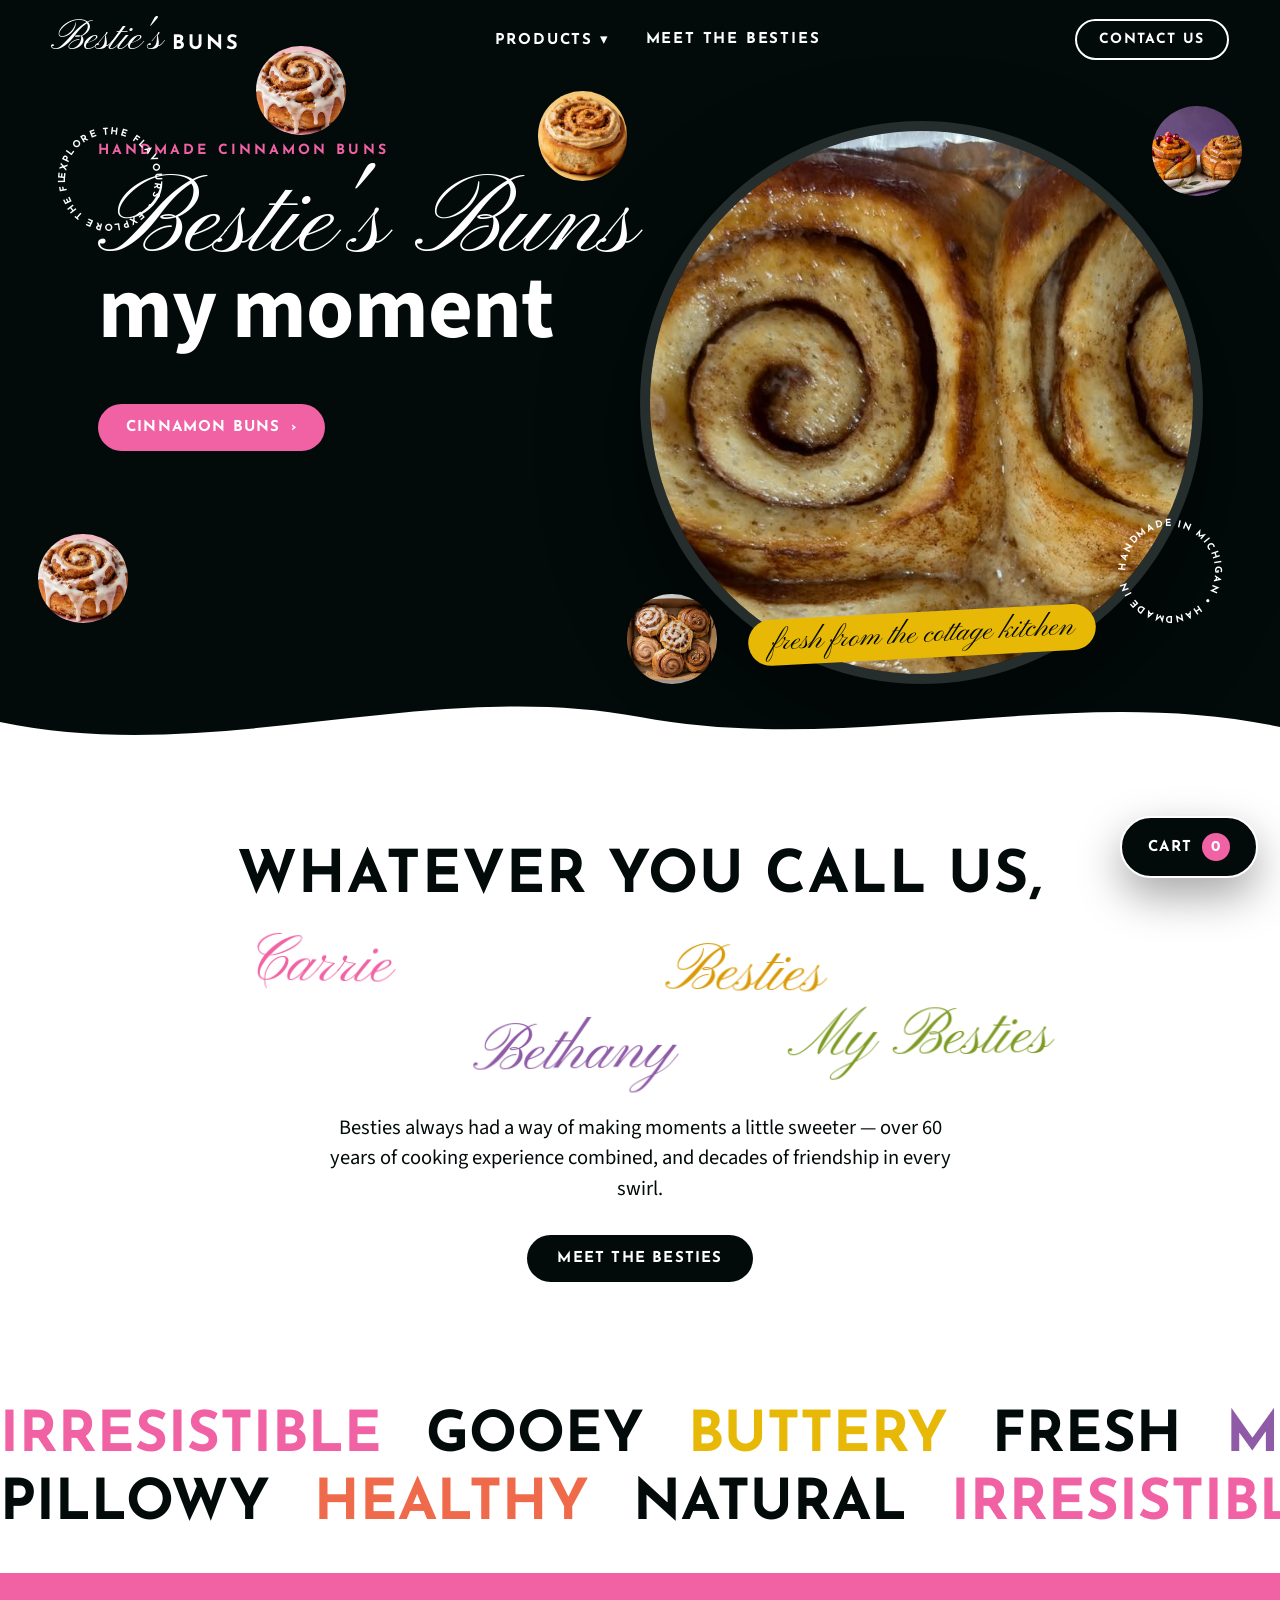
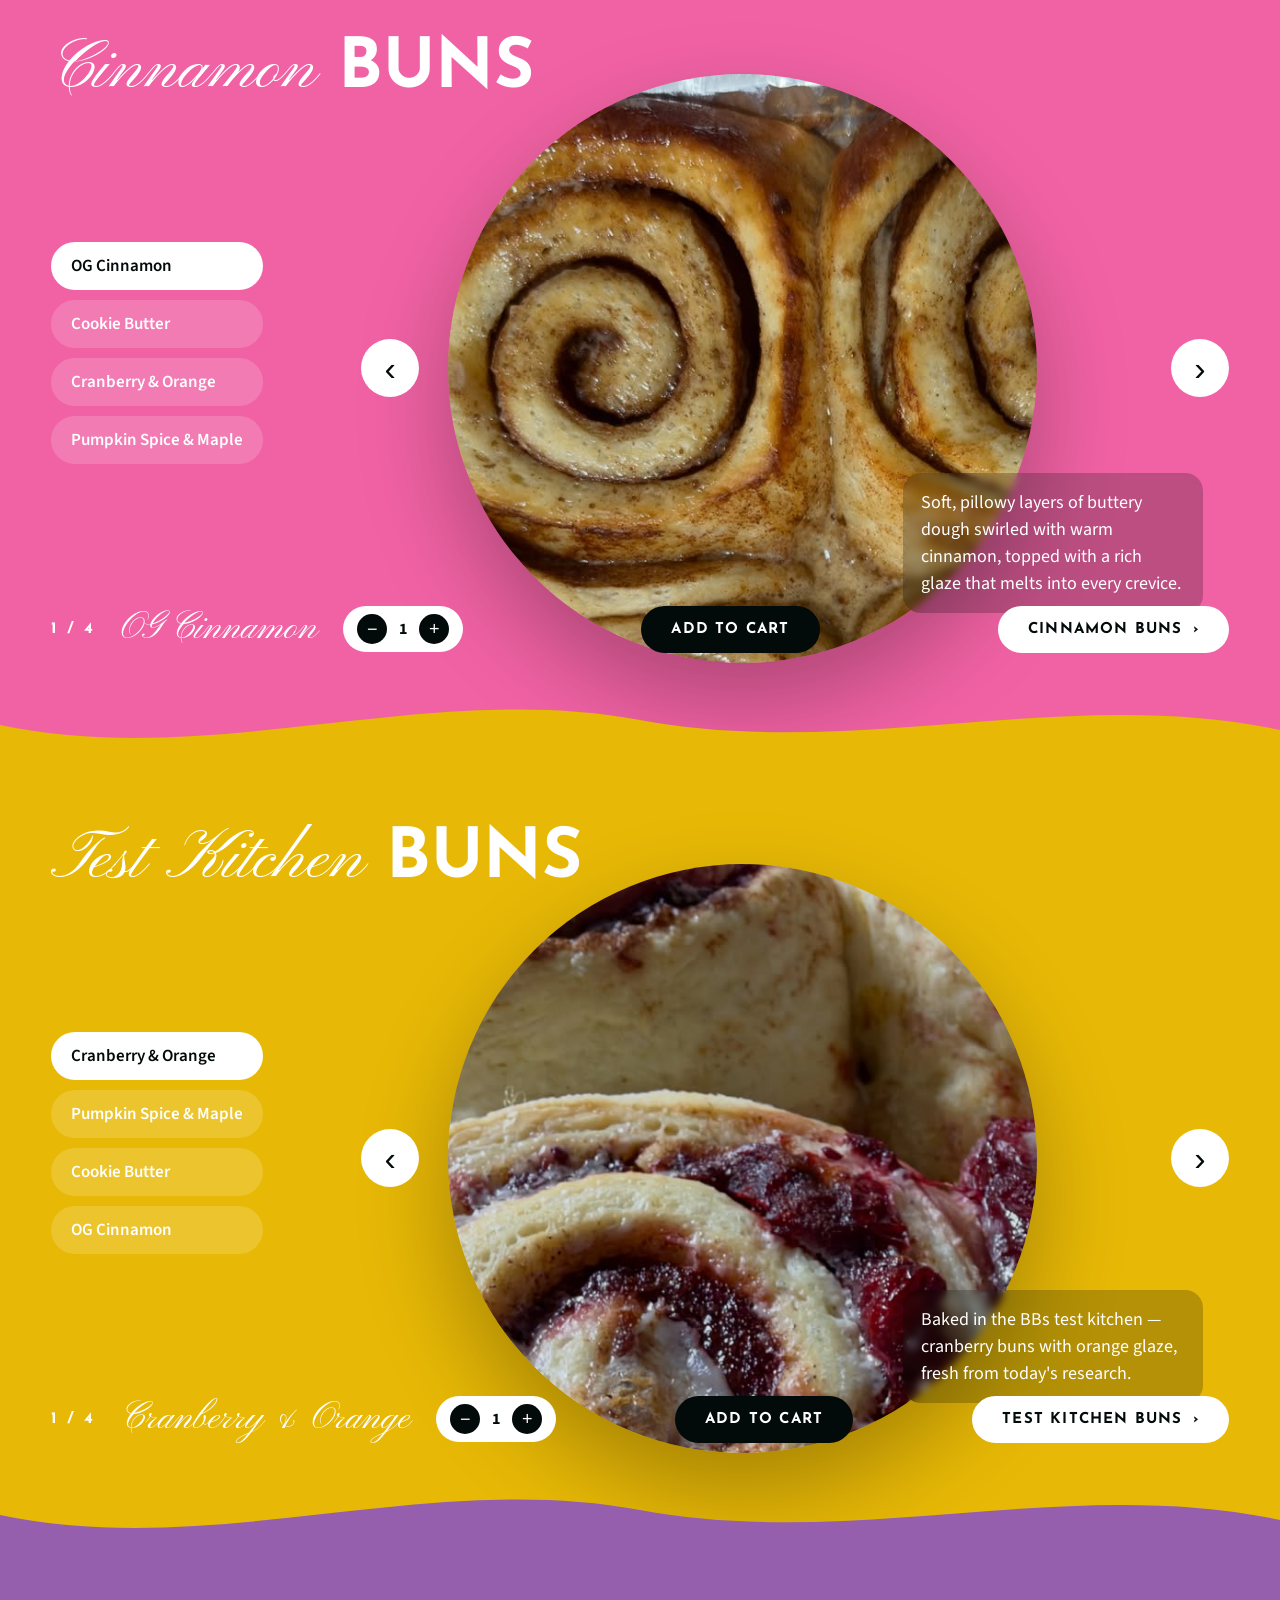
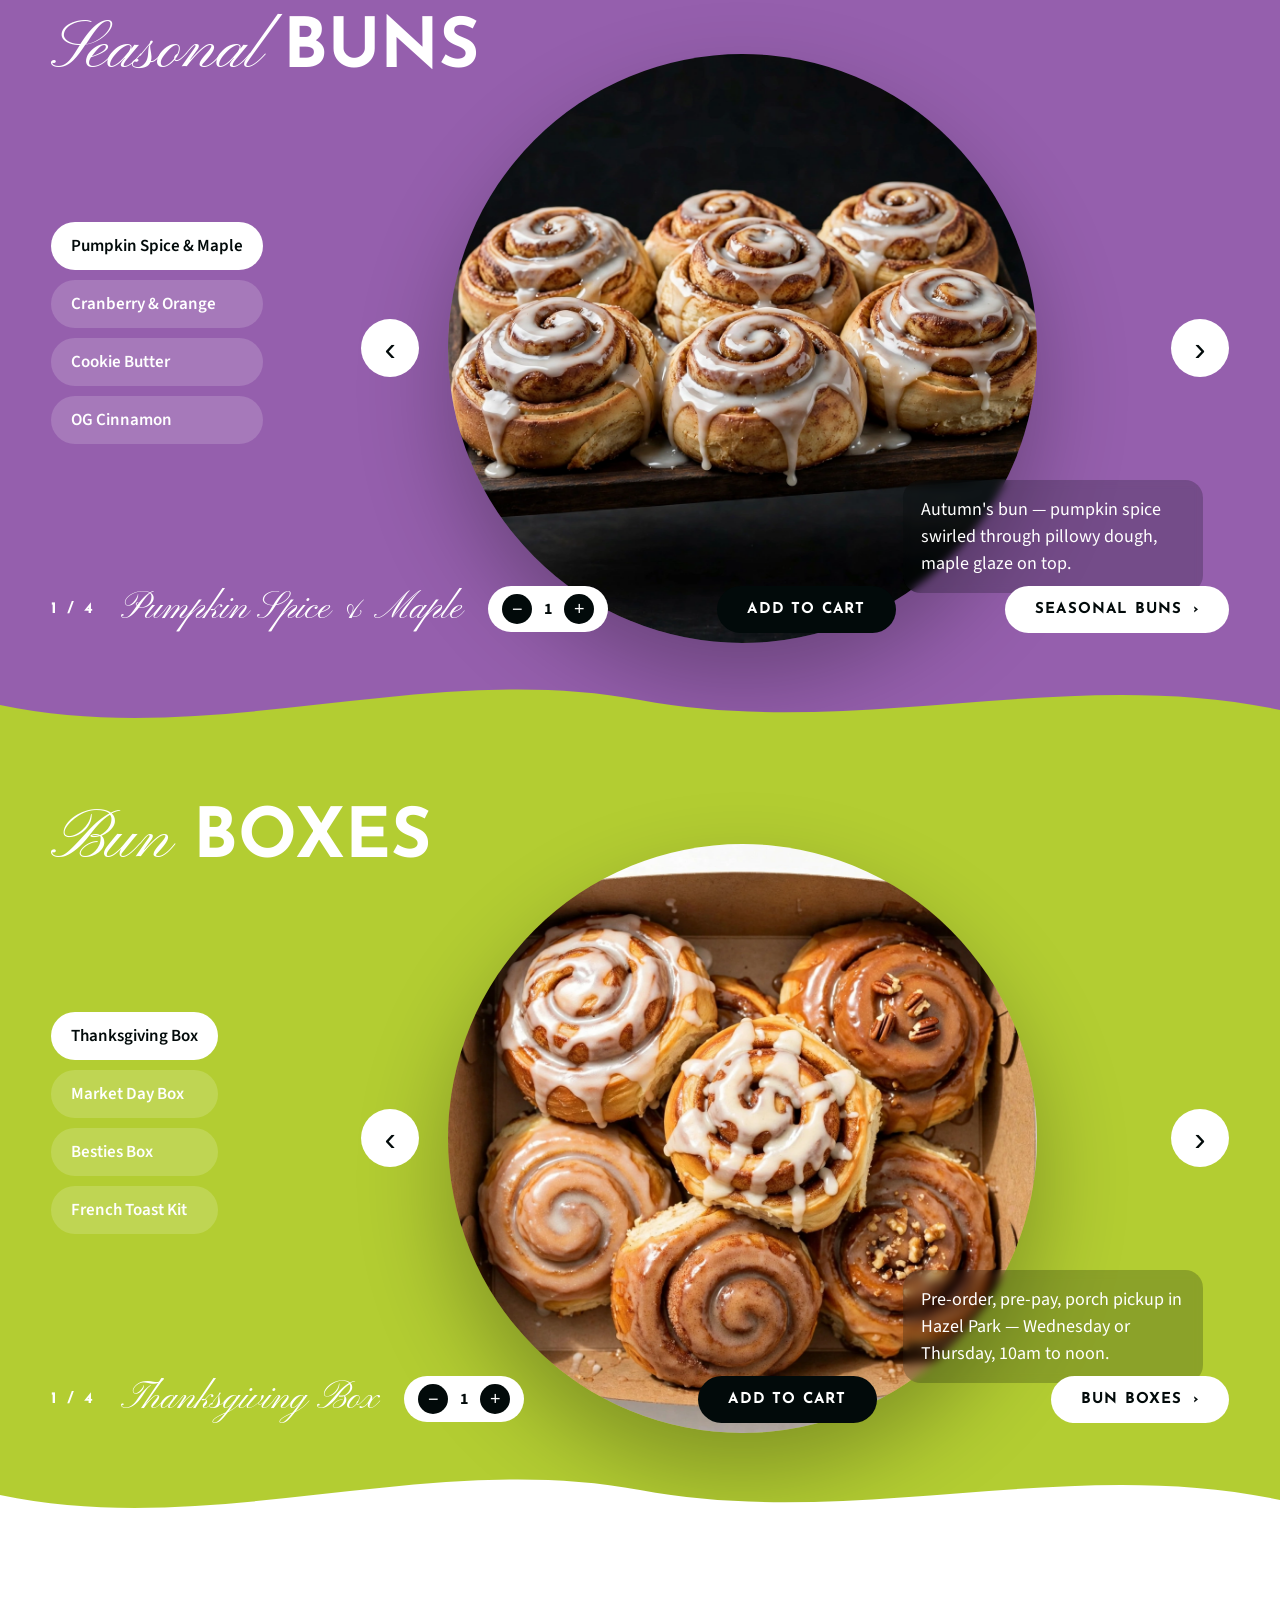
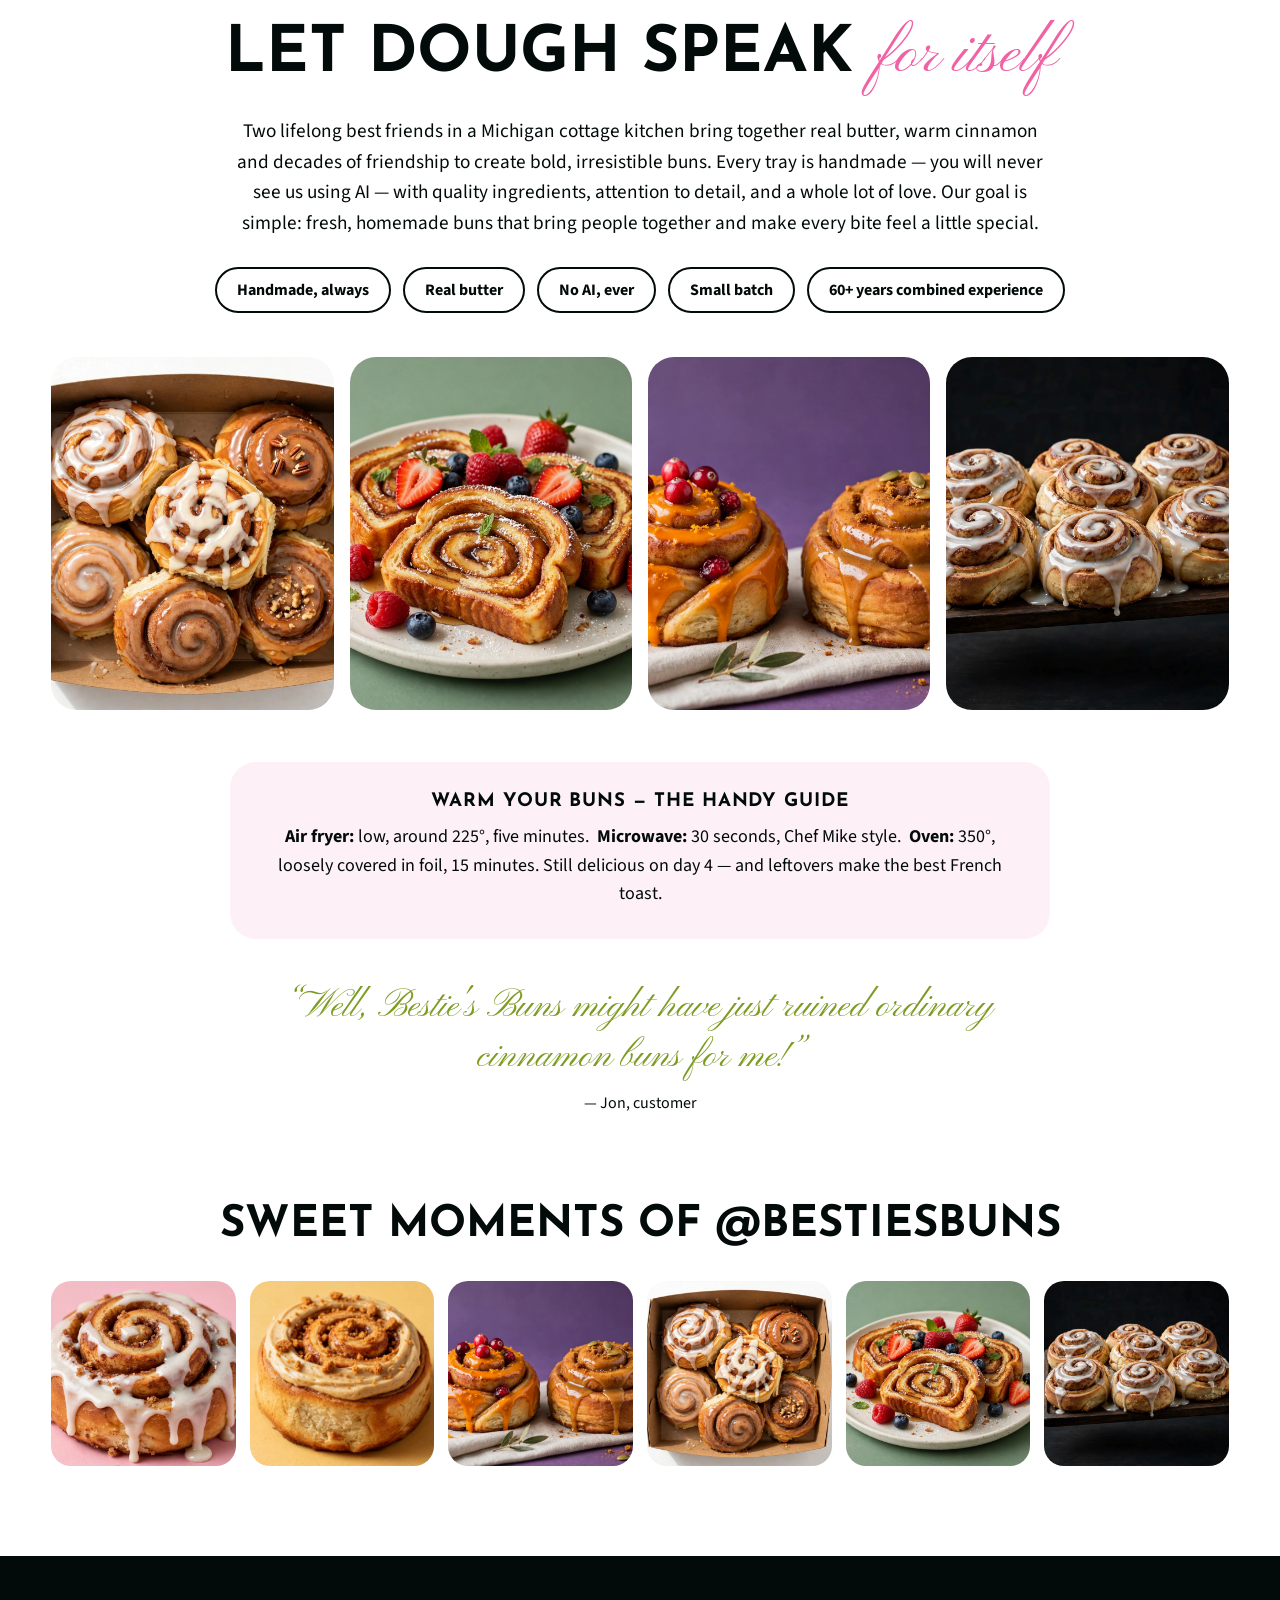
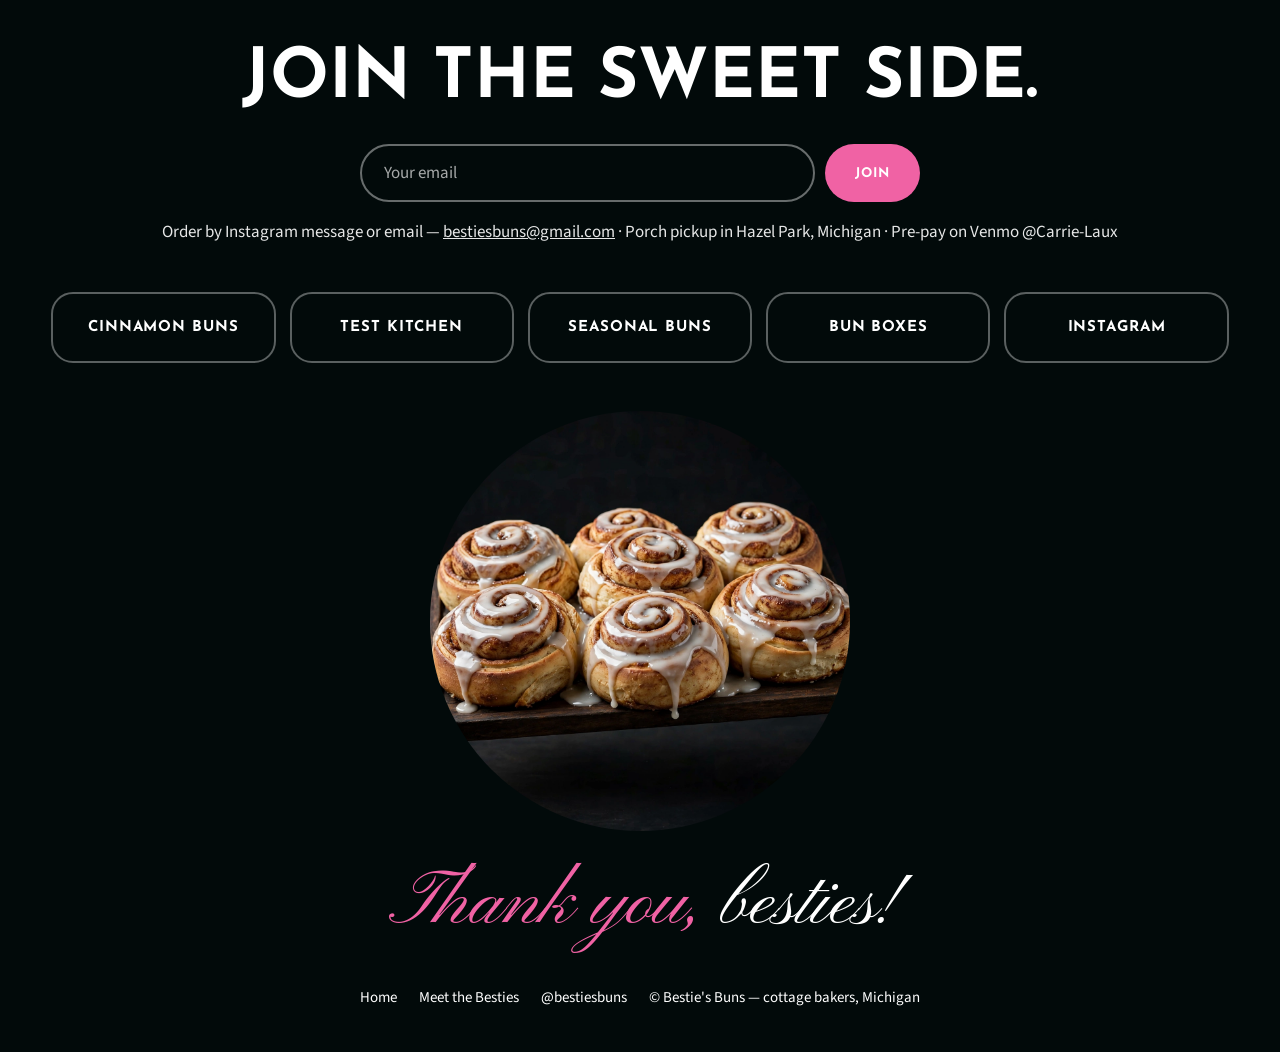
<file: index.html>
<!DOCTYPE html>
<html lang="en">
<head>
<meta charset="UTF-8">
<meta name="viewport" content="width=device-width, initial-scale=1.0">
<title>Bestie's Buns | Handmade Cinnamon Buns, Michigan</title>
<meta name="description" content="Cottage bakers in Michigan crafting handmade cinnamon buns. OG Cinnamon, Cookie Butter, seasonal test-kitchen buns. Porch pickup in Hazel Park.">
<link rel="stylesheet" href="style.css">
</head>
<body>

<header class="tf-glava">
  <div class="tf-glava__okvir">
    <a class="tf-glava__znamka" href="#domov">Bestie's <span>Buns</span></a>
    <nav class="tf-glava__navigacija">
      <div class="tf-glava__spustni">
        <button class="tf-glava__povezava" type="button">Products ▾</button>
        <div class="tf-glava__menu">
          <a href="#buns">Cinnamon Buns</a>
          <a href="#testkitchen">Test Kitchen Buns</a>
          <a href="#seasonal">Seasonal Buns</a>
          <a href="#boxes">Bun Boxes</a>
        </div>
      </div>
      <a class="tf-glava__povezava" href="#meet">Meet the Besties</a>
    </nav>
    <a class="tf-glava__gumb" href="#contact">Contact us</a>
  </div>
</header>

<main>
<!-- HERO -->
<section class="tf-hero" id="domov">
  <div class="tf-hero__platno">
    <div class="tf-hero__besedilo">
      <p class="tf-hero__oznaka" data-anim="hero-badge">Handmade cinnamon buns</p>
      <h1 class="tf-hero__naslov">
        <span class="tf-hero__rocno" data-anim="hero-script">Bestie's Buns</span>
        <span class="tf-hero__krepko" data-anim="hero-title">my moment</span>
      </h1>
      <a class="tf-hero__gumb" href="#buns" data-anim="hero-cta">Cinnamon Buns <span>›</span></a>
    </div>
    <div class="tf-hero__izdelek">
      <img class="tf-hero__izdelek-slika" src="assets/ig-kitchen.jpg" alt="Tray of handmade cinnamon buns with glaze">
      <span class="tf-hero__label">fresh from the cottage kitchen</span>
    </div>
    <img class="tf-hero__sadez tf-hero__sadez--1" src="assets/og.webp" alt="" data-anim="hero-fruit-1">
    <img class="tf-hero__sadez tf-hero__sadez--2" src="assets/cookie.webp" alt="" data-anim="hero-fruit-2">
    <img class="tf-hero__sadez tf-hero__sadez--3" src="assets/seasonal.webp" alt="" data-anim="hero-fruit-3">
    <img class="tf-hero__sadez tf-hero__sadez--4" src="assets/box.webp" alt="" data-anim="hero-fruit-4">
    <img class="tf-hero__sadez tf-hero__sadez--5" src="assets/og.webp" alt="" data-anim="hero-fruit-5">
    <img class="tf-hero__sadez tf-hero__sadez--6" src="assets/cookie.webp" alt="" data-anim="hero-fruit-6">
    <div class="tf-hero__znacka tf-hero__znacka--levo">
      <svg viewBox="0 0 100 100"><defs><path id="c1" d="M50,50 m-38,0 a38,38 0 1,1 76,0 a38,38 0 1,1 -76,0"/></defs><text><textPath href="#c1">EXPLORE THE FLAVOURS • EXPLORE THE FLAVOURS • </textPath></text></svg>
    </div>
    <div class="tf-hero__znacka tf-hero__znacka--desno">
      <svg viewBox="0 0 100 100"><defs><path id="c2" d="M50,50 m-38,0 a38,38 0 1,1 76,0 a38,38 0 1,1 -76,0"/></defs><text><textPath href="#c2">HANDMADE IN MICHIGAN • HANDMADE IN MICHIGAN • </textPath></text></svg>
    </div>
  </div>
  <svg class="tf-hero__val" viewBox="0 0 1440 90" preserveAspectRatio="none" aria-hidden="true"><path d="M0,50 C240,95 480,5 720,45 C960,85 1200,10 1440,55 L1440,90 L0,90 Z" fill="#ffffff"/></svg>
</section>

<!-- INTRO -->
<section class="tf-uvod" id="meet">
  <h2 class="tf-uvod__naslov" data-anim="intro-title">Whatever you call us,</h2>
  <div class="tf-uvod__oznake">
    <span class="tf-uvod__oznaka tf-uvod__oznaka--auntie" data-anim="intro-label-auntie">Carrie</span>
    <span class="tf-uvod__oznaka tf-uvod__oznaka--tante" data-anim="intro-label-tante">Bethany</span>
    <span class="tf-uvod__oznaka tf-uvod__oznaka--teta" data-anim="intro-label-teta">Besties</span>
    <span class="tf-uvod__oznaka tf-uvod__oznaka--my" data-anim="intro-label-my">My Besties</span>
  </div>
  <p class="tf-uvod__podnaslov" data-anim="intro-subtitle">Besties always had a way of making moments a little sweeter — over 60 years of cooking experience combined, and decades of friendship in every swirl.</p>
  <a class="tf-gumb" href="#nature" data-anim="intro-cta">Meet the Besties</a>
</section>

<!-- MARQUEE -->
<section class="tf-marquee" aria-hidden="true">
  <div class="tf-marquee__platno">
    <div class="tf-marquee__sled tf-marquee__sled--prva">
      <div class="tf-marquee__skupina">
        <span class="tf-marquee__beseda tf-marquee__beseda--roza">Irresistible</span><span class="tf-marquee__beseda">Gooey</span><span class="tf-marquee__beseda tf-marquee__beseda--rumena">Buttery</span><span class="tf-marquee__beseda">Fresh</span><span class="tf-marquee__beseda tf-marquee__beseda--vijolicna">Melty</span><span class="tf-marquee__beseda">Irresistible</span><span class="tf-marquee__beseda tf-marquee__beseda--zelena">Crunchy</span>
      </div>
    </div>
    <div class="tf-marquee__sled tf-marquee__sled--druga">
      <div class="tf-marquee__skupina">
        <span class="tf-marquee__beseda">Pillowy</span><span class="tf-marquee__beseda tf-marquee__beseda--koralna">Healthy</span><span class="tf-marquee__beseda">Natural</span><span class="tf-marquee__beseda tf-marquee__beseda--roza">Irresistible</span><span class="tf-marquee__beseda tf-marquee__beseda--svetlo-rumena">Crunchy</span><span class="tf-marquee__beseda">Warm</span><span class="tf-marquee__beseda tf-marquee__beseda--rumena">Homemade</span>
      </div>
    </div>
  </div>
</section>

<!-- PRODUCT 1 : CINNAMON BUNS (pink) -->
<section class="tf-choco tf-produkt" id="buns" data-slider>
  <div class="tf-produkt__platno">
    <h2 class="tf-produkt__naslov"><span class="tf-produkt__rocni">Cinnamon</span> Buns</h2>
    <div class="tf-produkt__izbirnik" data-selector></div>
    <button class="tf-produkt__puscica tf-produkt__puscica--prev" data-prev aria-label="Previous flavour">‹</button>
    <div class="tf-produkt__okno"><div class="tf-produkt__sled" data-track>
      <article class="tf-produkt__slide" data-name="OG Cinnamon"><img src="assets/ig-kitchen.jpg" alt="OG Cinnamon Bun"><p>Soft, pillowy layers of buttery dough swirled with warm cinnamon, topped with a rich glaze that melts into every crevice.</p></article>
      <article class="tf-produkt__slide" data-name="Cookie Butter"><img src="assets/ig-cookie.jpg" alt="Cookie Butter Bun"><p>The same incredible cinnamon goodness, taken up a level with luscious cookie butter topping and a Biscoff cookie crumble.</p></article>
      <article class="tf-produkt__slide" data-name="Cranberry &amp; Orange"><img src="assets/ig-seasonal.jpg" alt="Cranberry bun with orange glaze"><p>From the test kitchen: tart cranberry folded through the swirl, finished with a bright orange glaze.</p></article>
      <article class="tf-produkt__slide" data-name="Pumpkin Spice &amp; Maple"><img src="assets/hero.webp" alt="Pumpkin spice bun with maple glaze"><p>From the test kitchen: warm pumpkin spice in every layer, finished with a maple glaze.</p></article>
    </div></div>
    <button class="tf-produkt__puscica tf-produkt__puscica--next" data-next aria-label="Next flavour">›</button>
    <div class="tf-produkt__spodaj">
      <span class="tf-produkt__status" data-status>1 / 4</span>
      <span class="tf-produkt__trenutni" data-current>OG Cinnamon</span>
      <span class="tf-kosara__kolicina"><button type="button" data-qty-minus aria-label="Less">−</button><span data-qty>1</span><button type="button" data-qty-plus aria-label="More">+</button></span>
      <button class="tf-produkt__gumb tf-kosara__dodaj" type="button" data-add>Add to cart</button>
      <a class="tf-produkt__gumb" href="#contact">Cinnamon Buns <span>›</span></a>
    </div>
  </div>
  <svg class="tf-produkt__rob" viewBox="0 0 1440 90" preserveAspectRatio="none" aria-hidden="true"><path d="M0,50 C240,95 480,5 720,45 C960,85 1200,10 1440,55 L1440,90 L0,90 Z" fill="#e7b806"/></svg>
</section>

<!-- PRODUCT 2 : TEST KITCHEN (yellow) -->
<section class="tf-smooth tf-produkt" id="testkitchen" data-slider>
  <div class="tf-produkt__platno">
    <h2 class="tf-produkt__naslov"><span class="tf-produkt__rocni">Test Kitchen</span> Buns</h2>
    <div class="tf-produkt__izbirnik" data-selector></div>
    <button class="tf-produkt__puscica tf-produkt__puscica--prev" data-prev aria-label="Previous flavour">‹</button>
    <div class="tf-produkt__okno"><div class="tf-produkt__sled" data-track>
      <article class="tf-produkt__slide" data-name="Cranberry &amp; Orange"><img src="assets/ig-seasonal.jpg" alt="Cranberry bun with orange glaze"><p>Baked in the BBs test kitchen — cranberry buns with orange glaze, fresh from today's research.</p></article>
      <article class="tf-produkt__slide" data-name="Pumpkin Spice &amp; Maple"><img src="assets/hero.webp" alt="Pumpkin spice bun with maple glaze"><p>Baked in the BBs test kitchen — pumpkin spice buns with maple glaze.</p></article>
      <article class="tf-produkt__slide" data-name="Cookie Butter"><img src="assets/ig-review.jpg" alt="Cookie Butter Bun"><p>The test-kitchen favourite that made the menu — cookie butter topping, Biscoff crumble.</p></article>
      <article class="tf-produkt__slide" data-name="OG Cinnamon"><img src="assets/ig-kitchen.jpg" alt="OG Cinnamon Bun"><p>The original every experiment is measured against. Soft, buttery, warm cinnamon.</p></article>
    </div></div>
    <button class="tf-produkt__puscica tf-produkt__puscica--next" data-next aria-label="Next flavour">›</button>
    <div class="tf-produkt__spodaj">
      <span class="tf-produkt__status" data-status>1 / 4</span>
      <span class="tf-produkt__trenutni" data-current>Cranberry &amp; Orange</span>
      <span class="tf-kosara__kolicina"><button type="button" data-qty-minus aria-label="Less">−</button><span data-qty>1</span><button type="button" data-qty-plus aria-label="More">+</button></span>
      <button class="tf-produkt__gumb tf-kosara__dodaj" type="button" data-add>Add to cart</button>
      <a class="tf-produkt__gumb" href="#contact">Test Kitchen Buns <span>›</span></a>
    </div>
  </div>
  <svg class="tf-produkt__rob" viewBox="0 0 1440 90" preserveAspectRatio="none" aria-hidden="true"><path d="M0,50 C240,95 480,5 720,45 C960,85 1200,10 1440,55 L1440,90 L0,90 Z" fill="#955fad"/></svg>
</section>

<!-- PRODUCT 3 : SEASONAL (purple) -->
<section class="tf-frozen tf-produkt" id="seasonal" data-slider>
  <div class="tf-produkt__platno">
    <h2 class="tf-produkt__naslov"><span class="tf-produkt__rocni">Seasonal</span> Buns</h2>
    <div class="tf-produkt__izbirnik" data-selector></div>
    <button class="tf-produkt__puscica tf-produkt__puscica--prev" data-prev aria-label="Previous flavour">‹</button>
    <div class="tf-produkt__okno"><div class="tf-produkt__sled" data-track>
      <article class="tf-produkt__slide" data-name="Pumpkin Spice &amp; Maple"><img src="assets/hero.webp" alt="Pumpkin spice bun with maple glaze"><p>Autumn's bun — pumpkin spice swirled through pillowy dough, maple glaze on top.</p></article>
      <article class="tf-produkt__slide" data-name="Cranberry &amp; Orange"><img src="assets/ig-seasonal.jpg" alt="Cranberry bun with orange glaze"><p>The Thanksgiving bun — cranberry and orange, baked for porch pickup in Hazel Park.</p></article>
      <article class="tf-produkt__slide" data-name="Cookie Butter"><img src="assets/ig-cookie.jpg" alt="Cookie Butter Bun"><p>Cookie butter and Biscoff crumble — indulgence, whatever the season.</p></article>
      <article class="tf-produkt__slide" data-name="OG Cinnamon"><img src="assets/ig-kitchen.jpg" alt="OG Cinnamon Bun"><p>Every season, every sale — the OG that ruined ordinary cinnamon buns for our customers.</p></article>
    </div></div>
    <button class="tf-produkt__puscica tf-produkt__puscica--next" data-next aria-label="Next flavour">›</button>
    <div class="tf-produkt__spodaj">
      <span class="tf-produkt__status" data-status>1 / 4</span>
      <span class="tf-produkt__trenutni" data-current>Pumpkin Spice &amp; Maple</span>
      <span class="tf-kosara__kolicina"><button type="button" data-qty-minus aria-label="Less">−</button><span data-qty>1</span><button type="button" data-qty-plus aria-label="More">+</button></span>
      <button class="tf-produkt__gumb tf-kosara__dodaj" type="button" data-add>Add to cart</button>
      <a class="tf-produkt__gumb" href="#contact">Seasonal Buns <span>›</span></a>
    </div>
  </div>
  <svg class="tf-produkt__rob" viewBox="0 0 1440 90" preserveAspectRatio="none" aria-hidden="true"><path d="M0,50 C240,95 480,5 720,45 C960,85 1200,10 1440,55 L1440,90 L0,90 Z" fill="#b3cd32"/></svg>
</section>

<!-- PRODUCT 4 : BUN BOXES (green) -->
<section class="tf-fridike tf-produkt" id="boxes" data-slider>
  <div class="tf-produkt__platno">
    <h2 class="tf-produkt__naslov"><span class="tf-produkt__rocni">Bun</span> Boxes</h2>
    <div class="tf-produkt__izbirnik" data-selector></div>
    <button class="tf-produkt__puscica tf-produkt__puscica--prev" data-prev aria-label="Previous box">‹</button>
    <div class="tf-produkt__okno"><div class="tf-produkt__sled" data-track>
      <article class="tf-produkt__slide" data-name="Thanksgiving Box"><img src="assets/box.webp" alt="Box of assorted cinnamon buns"><p>Pre-order, pre-pay, porch pickup in Hazel Park — Wednesday or Thursday, 10am to noon.</p></article>
      <article class="tf-produkt__slide" data-name="Market Day Box"><img src="assets/ig-market.jpg" alt="Tray of cinnamon buns"><p>From our first market on November 14 — the box besties take home by the tray.</p></article>
      <article class="tf-produkt__slide" data-name="Besties Box"><img src="assets/ig-review.jpg" alt="Cookie Butter Bun"><p>OG and Cookie Butter together — two flavours, two ridiculously good reasons to forget counting calories.</p></article>
      <article class="tf-produkt__slide" data-name="French Toast Kit"><img src="assets/ig-frenchtoast.jpg" alt="French toast made from leftover cinnamon buns"><p>Leftover buns make the most delicious French toast. No syrup required.</p></article>
    </div></div>
    <button class="tf-produkt__puscica tf-produkt__puscica--next" data-next aria-label="Next box">›</button>
    <div class="tf-produkt__spodaj">
      <span class="tf-produkt__status" data-status>1 / 4</span>
      <span class="tf-produkt__trenutni" data-current>Thanksgiving Box</span>
      <span class="tf-kosara__kolicina"><button type="button" data-qty-minus aria-label="Less">−</button><span data-qty>1</span><button type="button" data-qty-plus aria-label="More">+</button></span>
      <button class="tf-produkt__gumb tf-kosara__dodaj" type="button" data-add>Add to cart</button>
      <a class="tf-produkt__gumb" href="#contact">Bun Boxes <span>›</span></a>
    </div>
  </div>
  <svg class="tf-produkt__rob" viewBox="0 0 1440 90" preserveAspectRatio="none" aria-hidden="true"><path d="M0,50 C240,95 480,5 720,45 C960,85 1200,10 1440,55 L1440,90 L0,90 Z" fill="#ffffff"/></svg>
</section>

<!-- NATURE / STORY -->
<section class="tf-nature" id="nature">
  <div class="tf-nature__platno">
    <h2 class="tf-nature__naslov">Let dough speak <span>for itself</span></h2>
    <p class="tf-nature__tekst">Two lifelong best friends in a Michigan cottage kitchen bring together real butter, warm cinnamon and decades of friendship to create bold, irresistible buns. Every tray is handmade — you will never see us using AI — with quality ingredients, attention to detail, and a whole lot of love. Our goal is simple: fresh, homemade buns that bring people together and make every bite feel a little special.</p>
    <ul class="tf-nature__znacke">
      <li>Handmade, always</li><li>Real butter</li><li>No AI, ever</li><li>Small batch</li><li>60+ years combined experience</li>
    </ul>
    <div class="tf-nature__slike">
      <img src="assets/box.webp" alt="Box of handmade cinnamon buns">
      <img src="assets/frenchtoast.webp" alt="Cinnamon bun French toast">
      <img src="assets/seasonal.webp" alt="Seasonal cinnamon buns">
      <img src="assets/hero.webp" alt="Tray of cinnamon buns in the cottage kitchen">
    </div>
    <div class="tf-nature__vodnik">
      <h3>Warm your buns — the handy guide</h3>
      <p><strong>Air fryer:</strong> low, around 225°, five minutes. &nbsp;<strong>Microwave:</strong> 30 seconds, Chef Mike style. &nbsp;<strong>Oven:</strong> 350°, loosely covered in foil, 15 minutes. Still delicious on day 4 — and leftovers make the best French toast.</p>
    </div>
    <blockquote class="tf-nature__ocena">“Well, Bestie's Buns might have just ruined ordinary cinnamon buns for me!” <cite>— Jon, customer</cite></blockquote>
  </div>
</section>

<!-- SOCIAL -->
<section class="tf-social">
  <h2 class="tf-social__naslov">Sweet Moments of @bestiesbuns</h2>
  <div class="tf-social__mreza">
    <img src="assets/og.webp" alt="OG Cinnamon Bun"><img src="assets/cookie.webp" alt="Cookie Butter Bun"><img src="assets/seasonal.webp" alt="Seasonal buns"><img src="assets/box.webp" alt="Bun box"><img src="assets/frenchtoast.webp" alt="Bun French toast"><img src="assets/hero.webp" alt="Tray of buns">
  </div>
</section>
</main>

<!-- FOOTER -->
<footer class="tf-noga" id="contact">
  <div class="tf-noga__platno">
    <h2 class="tf-noga__naslov" data-anim="footer-newsletter-title">Join the sweet side.</h2>
    <form class="tf-noga__obrazec" data-anim="footer-newsletter-form" action="mailto:bestiesbuns@gmail.com" method="post" enctype="text/plain">
      <input type="email" required placeholder="Your email" aria-label="Your email">
      <button type="submit">Join</button>
    </form>
    <p class="tf-noga__kontakt">Order by Instagram message or email — <a href="mailto:bestiesbuns@gmail.com">bestiesbuns@gmail.com</a> · Porch pickup in Hazel Park, Michigan · Pre-pay on Venmo @Carrie-Laux</p>
    <div class="tf-noga__kartice">
      <a class="tf-noga__kartica" data-anim="footer-card-01" href="#buns">Cinnamon Buns</a>
      <a class="tf-noga__kartica" data-anim="footer-card-02" href="#testkitchen">Test Kitchen</a>
      <a class="tf-noga__kartica" data-anim="footer-card-03" href="#seasonal">Seasonal Buns</a>
      <a class="tf-noga__kartica" data-anim="footer-card-04" href="#boxes">Bun Boxes</a>
      <a class="tf-noga__kartica" data-anim="footer-card-05" href="https://www.instagram.com/bestiesbuns" target="_blank" rel="noopener">Instagram</a>
    </div>
    <img class="tf-noga__portret" data-anim="footer-portrait" src="assets/hero.webp" alt="Bestie's Buns tray">
    <p class="tf-noga__zakljucek" data-anim="footer-closing-pink">Thank you, <span data-anim="footer-closing-white">besties!</span></p>
    <nav class="tf-noga__pravne" data-anim="footer-legal">
      <a href="#domov">Home</a><a href="#meet">Meet the Besties</a><a href="https://www.instagram.com/bestiesbuns" target="_blank" rel="noopener">@bestiesbuns</a>
      <span>© Bestie's Buns — cottage bakers, Michigan</span>
    </nav>
  </div>
</footer>


<button class="tf-kosara__plava" type="button" data-cart-open>Cart <span class="tf-kosara__stevec" data-cart-count>0</span></button>
<div class="tf-kosara__ozadje" data-cart-backdrop hidden></div>
<aside class="tf-kosara" data-cart hidden aria-label="Your cart">
  <div class="tf-kosara__glava"><h3>Your cart</h3><button type="button" data-cart-close aria-label="Close cart">×</button></div>
  <ul class="tf-kosara__seznam" data-cart-list></ul>
  <p class="tf-kosara__prazna" data-cart-empty>Your cart is empty — add a bun you like.</p>
  <div class="tf-kosara__noga">
    <p>Total items: <strong data-cart-total>0</strong></p>
    <a class="tf-kosara__naroci" href="checkout.html">Go to checkout</a>
    <button class="tf-kosara__pocisti" type="button" data-cart-clear>Clear cart</button>
  </div>
</aside>
<script src="assets/lenis.min.js"></script>
<script src="app.js"></script>
</body>
</html>
</file>
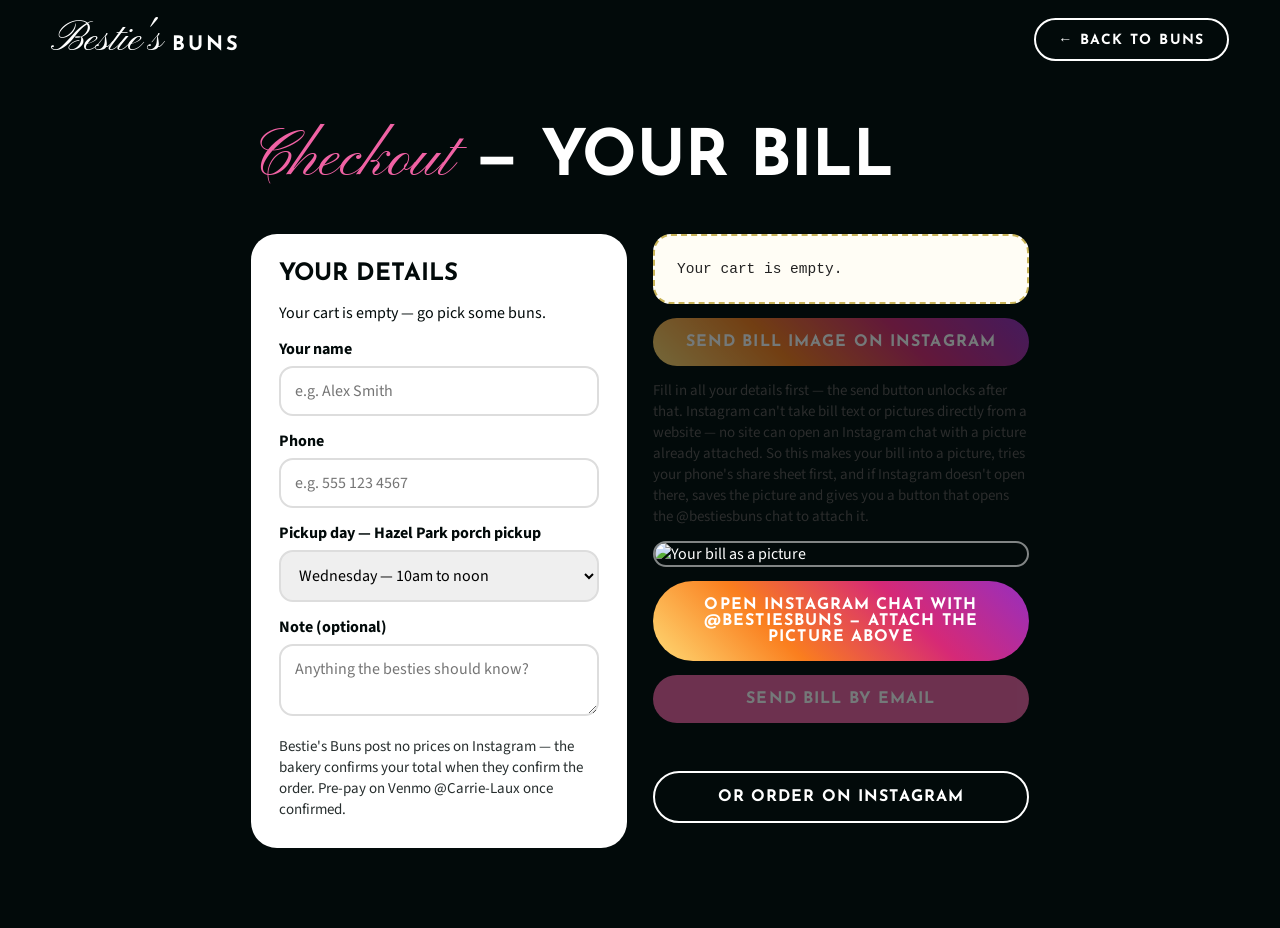
<file: checkout.html>
<!DOCTYPE html>
<html lang="en">
<head>
<meta charset="UTF-8">
<meta name="viewport" content="width=device-width, initial-scale=1.0">
<title>Checkout | Bestie's Buns</title>
<link rel="stylesheet" href="style.css">
<style>
  body{background:var(--tf-temna);color:#fff}
  .co{width:min(100%,880px);margin:0 auto;padding:120px var(--tf-odmik-stran) 80px}
  .co h1{font-family:var(--tf-pisava-navigacija);font-size:clamp(38px,5vw,68px);text-transform:uppercase}
  .co h1 span{font-family:var(--tf-pisava-rocna);text-transform:none;font-weight:400;color:var(--tf-roza)}
  .co__grid{display:grid;grid-template-columns:1fr 1fr;gap:26px;margin-top:34px}
  @media(max-width:760px){.co__grid{grid-template-columns:1fr}}
  .co__card{background:#fff;color:var(--tf-temna);border-radius:26px;padding:28px}
  .co__card h2{font-family:var(--tf-pisava-navigacija);text-transform:uppercase;margin-bottom:16px}
  .co label{display:block;font-weight:700;margin:14px 0 6px}
  .co input,.co select,.co textarea{width:100%;border:2px solid #ddd;border-radius:14px;padding:12px 14px;font:inherit}
  .co__bill{font-family:ui-monospace,Menlo,monospace;font-size:14.5px;line-height:1.55;white-space:pre-wrap;background:#fffdf5;border:2px dashed #c9b458;border-radius:18px;padding:22px;color:#222}
  .co__btn{display:block;text-align:center;margin-top:14px;padding:16px;border-radius:var(--tf-rob-okrogel);font-family:var(--tf-pisava-navigacija);text-transform:uppercase;letter-spacing:.07em;border:0;cursor:pointer;width:100%;font-size:16px}
  .co__btn--ig{background:linear-gradient(45deg,#feda75,#fa7e1e,#d62976,#962fbf);color:#fff}
  .co__btn[disabled]{opacity:.45;cursor:not-allowed}
  .co__status{margin-top:12px;font-weight:700;color:#7d9b22;min-height:22px}
  .co input.is-missing{border-color:#d62976;background:#fff5f8}
  .co__btn--mail{background:var(--tf-roza);color:#fff}
  .co__btn--back{background:transparent;color:#fff;border:2px solid #fff}
  .co__note{opacity:.85;margin-top:14px;font-size:15px}
  .co__item{display:flex;justify-content:space-between;padding:9px 0;border-bottom:1px solid #eee}
  .co__billimg{width:100%;border-radius:18px;margin-top:14px;border:2px solid rgba(255,255,255,.5)}
</style>
</head>
<body>
<header class="tf-glava">
  <div class="tf-glava__okvir">
    <a class="tf-glava__znamka" href="index.html">Bestie's <span>Buns</span></a>
    <a class="tf-glava__gumb" href="index.html">← Back to buns</a>
  </div>
</header>
<main class="co">
  <h1><span>Checkout</span> — your bill</h1>
  <div class="co__grid">
    <section class="co__card">
      <h2>Your details</h2>
      <div data-items></div>
      <label for="f-name">Your name</label>
      <input id="f-name" autocomplete="name" placeholder="e.g. Alex Smith">
      <label for="f-phone">Phone</label>
      <input id="f-phone" autocomplete="tel" placeholder="e.g. 555 123 4567">
      <label for="f-day">Pickup day — Hazel Park porch pickup</label>
      <select id="f-day">
        <option>Wednesday — 10am to noon</option>
        <option>Thursday — 10am to noon</option>
        <option>Next bake sale / market day</option>
      </select>
      <label for="f-note">Note (optional)</label>
      <textarea id="f-note" rows="2" placeholder="Anything the besties should know?"></textarea>
      <p class="co__note">Bestie's Buns post no prices on Instagram — the bakery confirms your total when they confirm the order. Pre-pay on Venmo @Carrie-Laux once confirmed.</p>
    </section>
    <section>
      <div class="co__bill" data-bill>Your cart is empty.</div>
      <button class="co__btn co__btn--ig" type="button" data-send-ig>Send bill image on Instagram</button>
      <p class="co__note" style="color:#333">Fill in all your details first — the send button unlocks after that. Instagram can't take bill text or pictures directly from a website — no site can open an Instagram chat with a picture already attached. So this makes your bill into a picture, tries your phone's share sheet first, and if Instagram doesn't open there, saves the picture and gives you a button that opens the @bestiesbuns chat to attach it.</p>
      <img class="co__billimg" data-bill-img alt="Your bill as a picture" hidden>
      <a class="co__btn co__btn--ig" data-open-dm href="https://ig.me/m/bestiesbuns" target="_blank" rel="noopener" hidden>Open Instagram chat with @bestiesbuns — attach the picture above</a>
      <button class="co__btn co__btn--mail" type="button" data-send-mail>Send bill by email</button>
      <p class="co__status" data-status aria-live="polite"></p>
      <a class="co__btn co__btn--back" href="https://www.instagram.com/bestiesbuns" target="_blank" rel="noopener">Or order on Instagram</a>
    </section>
  </div>
</main>
<script>
  const KEY = 'bb_cart_v1';
  let cart = {}; try { cart = JSON.parse(localStorage.getItem(KEY) || '{}'); } catch {}
  const orderId = 'BB' + String(Date.now()).slice(-8);
  const date = new Date().toLocaleDateString('en-US', { year: 'numeric', month: 'short', day: 'numeric' });
  const itemsEl = document.querySelector('[data-items]');
  const entries = Object.entries(cart);
  itemsEl.innerHTML = entries.length
    ? entries.map(([n, i]) => `<div class="co__item"><span>${n} <small>(${i.section})</small></span><strong>× ${i.qty}</strong></div>`).join('')
    : '<p>Your cart is empty — <a href="index.html">go pick some buns</a>.</p>';
  function bill() {
    const name = document.getElementById('f-name').value.trim() || '-';
    const phone = document.getElementById('f-phone').value.trim() || '-';
    const day = document.getElementById('f-day').value;
    const note = document.getElementById('f-note').value.trim();
    const total = entries.reduce((s, [, i]) => s + i.qty, 0);
    const lines = [
      "BESTIE'S BUNS",
      'Handmade Cinnamon Buns - Michigan',
      '--------------------------------',
      'Order: ' + orderId,
      'Date: ' + date,
      '--------------------------------',
      ...entries.map(([n, i], x) => `${x + 1}. ${n} x${i.qty}`),
      '--------------------------------',
      'Total items: ' + total,
      'Name: ' + name,
      'Phone: ' + phone,
      'Pickup: Hazel Park - ' + day,
    ];
    if (note) lines.push('Note: ' + note);
    lines.push('', 'Please confirm my order. Thank you, besties!');
    return lines.join('\n');
  }
  const billEl = document.querySelector('[data-bill]');
  const statusEl = document.querySelector('[data-status]');
  const nameEl = document.getElementById('f-name');
  const phoneEl = document.getElementById('f-phone');
  const sendBtns = [document.querySelector('[data-send-ig]'), document.querySelector('[data-send-mail]')];
  const detailsFilled = () => nameEl.value.trim().length > 1 && phoneEl.value.trim().length >= 7;
  function validate(showMarks) {
    const ok = detailsFilled() && entries.length > 0;
    sendBtns.forEach(b => b.disabled = !ok);
    if (showMarks) {
      nameEl.classList.toggle('is-missing', nameEl.value.trim().length <= 1);
      phoneEl.classList.toggle('is-missing', phoneEl.value.trim().length < 7);
      if (!ok) statusEl.textContent = entries.length ? 'Please fill in your name and phone number to send.' : 'Your cart is empty.';
    }
    return ok;
  }
  const refresh = () => { billEl.textContent = entries.length ? bill() : 'Your cart is empty.'; validate(false); };
  document.querySelectorAll('input,select,textarea').forEach(el => el.addEventListener('input', refresh));
  refresh();
  // Instagram gives websites no pre-fill link for DMs — text cannot go into an
  // Instagram chat from a site (unlike WhatsApp / email). So for Instagram the
  // bill is rendered as a PICTURE (canvas PNG) and shared as an image file,
  // which Instagram does accept. Email stays as-is (mailto with full bill text).
  function billImageBlob() {
    return new Promise(resolve => {
      const raw = bill().split('\n');
      const lines = [];
      raw.forEach(l => { // wrap long lines (notes) at 40 chars
        while (l.length > 40) { let cut = l.lastIndexOf(' ', 40); if (cut < 10) cut = 40; lines.push(l.slice(0, cut)); l = l.slice(cut).trim(); }
        lines.push(l);
      });
      const W = 1080, pad = 64, lh = 46, titleH = 30;
      const H = pad * 2 + titleH + lines.length * lh;
      const c = document.createElement('canvas'); c.width = W; c.height = H;
      const x = c.getContext('2d');
      x.fillStyle = '#fffdf5'; x.fillRect(0, 0, W, H);
      x.strokeStyle = '#c9b458'; x.lineWidth = 6; x.setLineDash([18, 12]);
      x.strokeRect(24, 24, W - 48, H - 48); x.setLineDash([]);
      x.fillStyle = '#222'; x.textBaseline = 'top';
      let y = pad;
      lines.forEach((l, i) => {
        if (i === 0) { x.font = '700 54px "Josefin Sans", Arial, sans-serif'; x.fillText(l, pad, y); y += lh + titleH; }
        else { x.font = '34px ui-monospace, Menlo, monospace'; x.fillText(l, pad, y); y += lh; }
      });
      c.toBlob(b => resolve(b), 'image/png');
    });
  }
  document.querySelector('[data-send-ig]').addEventListener('click', async () => {
    if (!validate(true)) return;
    statusEl.textContent = 'Making your bill picture…';
    const blob = await billImageBlob();
    if (!blob) { statusEl.textContent = 'Could not make the bill picture on this browser — please use email instead.'; return; }
    const file = new File([blob], 'besties-buns-bill-' + orderId + '.png', { type: 'image/png' });
    const imgEl = document.querySelector('[data-bill-img]');
    imgEl.src = URL.createObjectURL(blob); imgEl.hidden = false;
    const dmBtn = document.querySelector('[data-open-dm]');
    dmBtn.hidden = false;
    const fallback = () => {
      const a = document.createElement('a'); a.href = imgEl.src; a.download = file.name;
      document.body.appendChild(a); a.click(); a.remove();
      statusEl.textContent = 'Bill picture saved (shown above). Now tap the button below — it opens your Instagram chat with @bestiesbuns, attach the saved picture there and send.';
    };
    if (navigator.canShare && navigator.canShare({ files: [file] })) {
      statusEl.textContent = 'Bill picture ready — choose Instagram in the share sheet and send it to @bestiesbuns. If Instagram does not open, use the button below instead.';
      try { await navigator.share({ files: [file], title: "Bestie's Buns order " + orderId }); return; }
      catch (e) { if (e && e.name === 'AbortError') { statusEl.textContent = 'Share sheet closed — your bill picture is above. Tap the button below to open the @bestiesbuns chat and attach it.'; return; } fallback(); return; }
    }
    fallback();
  });
  document.querySelector('[data-send-mail]').addEventListener('click', () => {
    if (!validate(true)) return;
    location.href = 'mailto:bestiesbuns@gmail.com?subject=' + encodeURIComponent("Bestie's Buns order " + orderId) + '&body=' + encodeURIComponent(bill());
  });
</script>
</body>
</html>
</file>
<file: style.css>
@font-face{font-family:'Josefin Sans';font-weight:700;font-display:swap;src:url(assets/fonts/JosefinSans-700.woff2) format('woff2')}
@font-face{font-family:'Pinyon Script';font-weight:400;font-display:swap;src:url(assets/fonts/PinyonScript-400.woff2) format('woff2')}
@font-face{font-family:'Source Sans 3';font-weight:400;font-display:swap;src:url(assets/fonts/SourceSans3-400.woff2) format('woff2')}
@font-face{font-family:'Source Sans 3';font-weight:600;font-display:swap;src:url(assets/fonts/SourceSans3-600.woff2) format('woff2')}
@font-face{font-family:'Source Sans 3';font-weight:700;font-display:swap;src:url(assets/fonts/SourceSans3-700.woff2) format('woff2')}
:root{
  --tf-temna:#020a0a; --tf-roza:#f062a4; --tf-rumena:#e7b806; --tf-vijolicna:#8f5ba7; --tf-zelena:#a8c03c; --tf-bela:#ffffff;
  --tf-pisava-osnovna:"Source Sans 3", Arial, sans-serif;
  --tf-pisava-rocna:"Pinyon Script", cursive;
  --tf-pisava-navigacija:"Josefin Sans", Arial, sans-serif;
  --tf-okvir:1532px; --tf-odmik-stran:clamp(24px,4vw,64px); --tf-odmik-sekcije:clamp(88px,7vw,148px);
  --tf-rob-okrogel:9999px; --tf-prehod-hiter:180ms; --tf-prehod:320ms; --tf-krivulja:cubic-bezier(0.22,1,0.36,1);
}
*{box-sizing:border-box;margin:0;padding:0}
html{scroll-behavior:auto}
body{font-family:var(--tf-pisava-osnovna);color:var(--tf-temna);background:var(--tf-bela);overflow-x:hidden}
img{display:block;max-width:100%}
a{color:inherit;text-decoration:none}
[data-anim]{opacity:0;transform:translateY(36px);transition:opacity var(--tf-prehod) var(--tf-krivulja),transform 640ms var(--tf-krivulja)}
[data-anim].is-vidno{opacity:1;transform:none}

/* HEADER */
.tf-glava{position:absolute;top:0;left:0;z-index:1030;width:100%;color:var(--tf-bela);background:transparent}
.tf-glava__okvir{width:min(100%,2000px);margin:0 auto;display:flex;align-items:center;justify-content:space-between;padding:18px var(--tf-odmik-stran)}
.tf-glava__znamka{font-family:var(--tf-pisava-rocna);font-size:42px;line-height:1}
.tf-glava__znamka span{font-family:var(--tf-pisava-navigacija);font-size:20px;letter-spacing:.14em;text-transform:uppercase}
.tf-glava__navigacija{display:flex;gap:36px;align-items:center}
.tf-glava__povezava{font-family:var(--tf-pisava-navigacija);font-size:15px;letter-spacing:.12em;text-transform:uppercase;background:none;border:0;color:inherit;cursor:pointer}
.tf-glava__spustni{position:relative}
.tf-glava__menu{position:absolute;top:calc(100% + 12px);left:0;background:#fff;color:var(--tf-temna);border-radius:18px;padding:12px;min-width:230px;display:none;box-shadow:0 24px 60px rgba(0,0,0,.25)}
.tf-glava__spustni:hover .tf-glava__menu,.tf-glava__spustni:focus-within .tf-glava__menu{display:block}
.tf-glava__menu a{display:block;padding:9px 12px;border-radius:10px;font-weight:600}
.tf-glava__menu a:hover{background:#fdf0f6}
.tf-glava__gumb{font-family:var(--tf-pisava-navigacija);font-size:14px;letter-spacing:.1em;text-transform:uppercase;border:2px solid #fff;border-radius:var(--tf-rob-okrogel);padding:11px 22px;transition:background var(--tf-prehod-hiter) var(--tf-krivulja),color var(--tf-prehod-hiter) var(--tf-krivulja)}
.tf-glava__gumb:hover{background:#fff;color:var(--tf-temna)}

/* HERO */
.tf-hero{position:relative;width:100%;height:clamp(760px,45.5vw,910px);overflow:hidden;color:var(--tf-bela);background:var(--tf-temna);isolation:isolate}
.tf-hero__platno{position:relative;width:min(100%,2000px);height:100%;margin-inline:auto}
.tf-hero__besedilo{position:absolute;z-index:4;top:min(11.2vw,224px);left:7.65%;width:46%}
.tf-hero__oznaka{font-family:var(--tf-pisava-navigacija);letter-spacing:.22em;text-transform:uppercase;font-size:14px;color:var(--tf-roza);margin-bottom:10px}
.tf-hero__naslov{position:relative;width:100%;height:clamp(210px,15vw,300px)}
.tf-hero__rocno{display:block;font-family:var(--tf-pisava-rocna);font-weight:400;font-size:clamp(84px,8.5vw,170px);line-height:1.05;transform:rotate(-3deg)}
.tf-hero__krepko{display:block;font-family:var(--tf-pisava-osnovna);font-weight:700;font-size:clamp(72px,6.8vw,136px);line-height:1;letter-spacing:-.01em;margin-top:-.18em}
.tf-hero__gumb{display:inline-flex;gap:10px;align-items:center;margin-top:26px;background:var(--tf-roza);color:#fff;font-family:var(--tf-pisava-navigacija);letter-spacing:.08em;text-transform:uppercase;font-size:15px;padding:16px 28px;border-radius:var(--tf-rob-okrogel);transition:transform var(--tf-prehod) var(--tf-krivulja)}
.tf-hero__gumb:hover{transform:translateY(-3px)}
.tf-hero__izdelek{position:absolute;z-index:3;right:6%;top:50%;transform:translateY(-46%);width:min(44vw,680px)}
.tf-hero__izdelek-slika{width:100%;aspect-ratio:1/1;object-fit:cover;border-radius:50%;border:10px solid rgba(255,255,255,.14);box-shadow:0 40px 90px rgba(0,0,0,.5)}
.tf-hero__label{position:absolute;left:50%;bottom:26px;transform:translateX(-50%) rotate(-3deg);background:var(--tf-rumena);color:var(--tf-temna);font-family:var(--tf-pisava-rocna);font-size:30px;padding:4px 22px;border-radius:var(--tf-rob-okrogel);white-space:nowrap}
.tf-hero__sadez{position:absolute;z-index:2;width:clamp(70px,7vw,130px);aspect-ratio:1/1;object-fit:cover;border-radius:50%;animation:tf-hero-float 7s ease-in-out infinite}
.tf-hero__sadez--1{left:3%;bottom:18%}.tf-hero__sadez--2{left:42%;top:12%;animation-delay:-2s}
.tf-hero__sadez--3{right:3%;top:14%;animation-delay:-4s}.tf-hero__sadez--4{right:44%;bottom:10%;animation-delay:-1s}
.tf-hero__sadez--5{left:20%;top:6%;animation-delay:-3s}.tf-hero__sadez--6{right:24%;top:64%;animation-delay:-5s}
@keyframes tf-hero-float{0%,100%{transform:translateY(0) rotate(-4deg)}50%{transform:translateY(-20px) rotate(5deg)}}
.tf-hero__znacka{position:absolute;z-index:4;width:118px;height:118px;animation:tf-spin 18s linear infinite}
.tf-hero__znacka svg{width:100%;height:100%;fill:#fff}
.tf-hero__znacka text{font-family:var(--tf-pisava-navigacija);font-size:8.2px;letter-spacing:.18em}
.tf-hero__znacka--levo{left:4%;top:120px}.tf-hero__znacka--desno{right:4%;bottom:130px}
@keyframes tf-spin{to{transform:rotate(360deg)}}
.tf-hero__val{position:absolute;left:0;bottom:-2px;width:100%;height:90px;z-index:5}

/* INTRO */
.tf-uvod{margin-top:-2px;text-align:center;padding:var(--tf-odmik-sekcije) var(--tf-odmik-stran);position:relative;overflow:hidden}
.tf-uvod__naslov{font-family:var(--tf-pisava-navigacija);font-size:clamp(38px,4.6vw,76px);text-transform:uppercase;letter-spacing:.02em}
.tf-uvod__oznake{position:relative;height:190px;max-width:900px;margin:10px auto 0}
.tf-uvod__oznaka{position:absolute;font-family:var(--tf-pisava-rocna);font-size:clamp(44px,5vw,84px);color:var(--tf-roza);will-change:transform}
.tf-uvod__oznaka--auntie{left:6%;top:8%}.tf-uvod__oznaka--tante{left:32%;top:48%;color:var(--tf-vijolicna)}
.tf-uvod__oznaka--teta{right:30%;top:6%;color:#d99a06}.tf-uvod__oznaka--my{right:4%;top:46%;color:#7d9b22}
.tf-uvod__podnaslov{max-width:640px;margin:6px auto 30px;font-size:clamp(19px,1.6vw,24px);line-height:1.5}
.tf-gumb,.tf-produkt__gumb{display:inline-flex;gap:10px;align-items:center;background:var(--tf-temna);color:#fff;font-family:var(--tf-pisava-navigacija);letter-spacing:.08em;text-transform:uppercase;font-size:15px;padding:16px 30px;border-radius:var(--tf-rob-okrogel);transition:transform var(--tf-prehod) var(--tf-krivulja)}
.tf-gumb:hover,.tf-produkt__gumb:hover{transform:translateY(-3px)}

/* MARQUEE */
.tf-marquee{height:202px;overflow:hidden;display:flex;flex-direction:column;justify-content:center;gap:6px}
.tf-marquee__platno{display:flex;flex-direction:column;gap:6px}
.tf-marquee__sled{overflow:hidden;white-space:nowrap}
.tf-marquee__skupina{display:inline-flex;gap:44px;padding-right:44px}
.tf-marquee__beseda{font-family:var(--tf-pisava-navigacija);font-size:clamp(38px,4.4vw,72px);text-transform:uppercase;line-height:1.1}
.tf-marquee__beseda--roza{color:var(--tf-roza)}.tf-marquee__beseda--rumena{color:var(--tf-rumena)}
.tf-marquee__beseda--vijolicna{color:var(--tf-vijolicna)}.tf-marquee__beseda--zelena{color:var(--tf-zelena)}
.tf-marquee__beseda--koralna{color:#ef6a4a}.tf-marquee__beseda--svetlo-rumena{color:#f2cd45}

/* PRODUCT SECTIONS */
.tf-produkt{position:relative;z-index:1;width:100%;height:clamp(790px,60.25vw,1205px);overflow:hidden;color:var(--tf-bela);isolation:isolate}
.tf-choco{background:#f162a4}.tf-smooth{background:#e7b806}
.tf-frozen{background:#955fad;height:clamp(790px,52.5vw,1050px)}
.tf-fridike{background:#b3cd32;height:clamp(790px,52.5vw,1050px)}
.tf-produkt__platno{position:relative;width:min(100%,2000px);height:100%;margin:0 auto;padding:64px var(--tf-odmik-stran) 120px}
.tf-produkt__naslov{font-family:var(--tf-pisava-navigacija);font-size:clamp(44px,5.4vw,96px);text-transform:uppercase;line-height:.95;max-width:60%}
.tf-produkt__rocni{font-family:var(--tf-pisava-rocna);text-transform:none;font-weight:400;letter-spacing:0}
.tf-produkt__izbirnik{position:absolute;z-index:6;left:var(--tf-odmik-stran);top:34%;display:flex;flex-direction:column;gap:10px;max-width:300px}
.tf-produkt__izbirnik button{background:rgba(255,255,255,.16);border:2px solid transparent;color:#fff;font-family:var(--tf-pisava-osnovna);font-weight:600;font-size:17px;text-align:left;padding:10px 18px;border-radius:var(--tf-rob-okrogel);cursor:pointer;transition:background var(--tf-prehod-hiter) var(--tf-krivulja),border-color var(--tf-prehod-hiter) var(--tf-krivulja)}
.tf-produkt__izbirnik button:hover{background:rgba(255,255,255,.3)}
.tf-produkt__izbirnik button.is-aktiven{background:#fff;color:var(--tf-temna)}
.tf-produkt__okno{position:absolute;inset:0;overflow:hidden}
.tf-produkt__sled{display:flex;height:100%;transition:transform 720ms var(--tf-krivulja)}
.tf-produkt__slide{min-width:100%;height:100%;position:relative;display:flex;align-items:center;justify-content:center}
.tf-produkt__slide img{width:min(46vw,620px);aspect-ratio:1/1;object-fit:cover;border-radius:50%;box-shadow:0 40px 90px rgba(0,0,0,.28);margin-left:16%}
.tf-produkt__slide p{position:absolute;right:6%;bottom:19%;width:min(300px,26vw);font-size:18px;line-height:1.5;background:rgba(2,10,10,.22);padding:16px 18px;border-radius:18px;backdrop-filter:blur(4px)}
.tf-produkt__puscica{position:absolute;z-index:7;top:50%;transform:translateY(-50%);width:58px;height:58px;border-radius:50%;border:0;background:#fff;color:var(--tf-temna);font-size:34px;line-height:1;cursor:pointer;transition:transform var(--tf-prehod-hiter) var(--tf-krivulja)}
.tf-produkt__puscica:hover{transform:translateY(-50%) scale(1.08)}
.tf-produkt__puscica--prev{left:calc(var(--tf-odmik-stran) + 310px)}
.tf-produkt__puscica--next{right:var(--tf-odmik-stran)}
.tf-produkt__spodaj{position:absolute;z-index:6;left:var(--tf-odmik-stran);right:var(--tf-odmik-stran);bottom:110px;display:flex;align-items:center;gap:26px}
.tf-produkt__status{font-family:var(--tf-pisava-navigacija);letter-spacing:.15em}
.tf-produkt__trenutni{font-family:var(--tf-pisava-rocna);font-size:38px}
.tf-produkt__spodaj .tf-produkt__gumb{margin-left:auto;background:#fff;color:var(--tf-temna)}
.tf-produkt__rob{position:absolute;left:0;bottom:-2px;width:100%;height:90px;z-index:5}

/* NATURE */
.tf-nature{width:100%;overflow:hidden;color:var(--tf-temna);background:#fff;padding:var(--tf-odmik-sekcije) var(--tf-odmik-stran)}
.tf-nature__platno{width:min(100%,var(--tf-okvir));margin:0 auto;text-align:center}
.tf-nature__naslov{font-family:var(--tf-pisava-navigacija);font-size:clamp(40px,5vw,88px);text-transform:uppercase;line-height:1}
.tf-nature__naslov span{font-family:var(--tf-pisava-rocna);text-transform:none;font-weight:400;color:var(--tf-roza)}
.tf-nature__tekst{max-width:820px;margin:28px auto;font-size:clamp(18px,1.5vw,22px);line-height:1.6}
.tf-nature__znacke{display:flex;flex-wrap:wrap;gap:12px;justify-content:center;list-style:none;margin-bottom:44px}
.tf-nature__znacke li{border:2px solid var(--tf-temna);border-radius:var(--tf-rob-okrogel);padding:10px 20px;font-weight:700}
.tf-nature__slike{display:grid;grid-template-columns:repeat(4,1fr);gap:16px}
.tf-nature__slike img{width:100%;aspect-ratio:4/5;object-fit:cover;border-radius:26px}
.tf-nature__vodnik{margin:52px auto 0;max-width:820px;background:#fdf0f6;border-radius:26px;padding:30px}
.tf-nature__vodnik h3{font-family:var(--tf-pisava-navigacija);text-transform:uppercase;letter-spacing:.05em;margin-bottom:12px}
.tf-nature__vodnik p{font-size:18px;line-height:1.6}
.tf-nature__ocena{margin:44px auto 0;max-width:760px;font-family:var(--tf-pisava-rocna);font-size:clamp(30px,3vw,44px);line-height:1.3;color:#7d9b22}
.tf-nature__ocena cite{display:block;font-family:var(--tf-pisava-osnovna);font-size:16px;font-style:normal;color:var(--tf-temna);margin-top:10px}

/* SOCIAL */
.tf-social{padding:0 var(--tf-odmik-stran) var(--tf-odmik-sekcije)}
.tf-social__naslov{text-align:center;font-family:var(--tf-pisava-navigacija);font-size:clamp(30px,3.4vw,54px);text-transform:uppercase;margin-bottom:34px}
.tf-social__mreza{display:grid;grid-template-columns:repeat(6,1fr);gap:14px;width:min(100%,var(--tf-okvir));margin:0 auto}
.tf-social__mreza img{width:100%;aspect-ratio:1/1;object-fit:cover;border-radius:20px}

/* FOOTER */
.tf-noga{position:relative;width:100%;color:var(--tf-bela);background:var(--tf-temna);overflow:hidden}
.tf-noga__platno{width:min(100%,var(--tf-okvir));margin:0 auto;padding:var(--tf-odmik-sekcije) var(--tf-odmik-stran) 44px;text-align:center}
.tf-noga__naslov{font-family:var(--tf-pisava-navigacija);font-size:clamp(40px,5.4vw,92px);text-transform:uppercase}
.tf-noga__obrazec{display:flex;gap:10px;justify-content:center;margin:30px auto 18px;max-width:560px}
.tf-noga__obrazec input{flex:1;border-radius:var(--tf-rob-okrogel);border:2px solid rgba(255,255,255,.4);background:transparent;color:#fff;padding:15px 22px;font-size:17px;font-family:var(--tf-pisava-osnovna)}
.tf-noga__obrazec input::placeholder{color:rgba(255,255,255,.65)}
.tf-noga__obrazec button{border:0;border-radius:var(--tf-rob-okrogel);background:var(--tf-roza);color:#fff;font-family:var(--tf-pisava-navigacija);letter-spacing:.08em;text-transform:uppercase;padding:15px 30px;cursor:pointer}
.tf-noga__kontakt{font-size:17px;opacity:.9}
.tf-noga__kontakt a{text-decoration:underline}
.tf-noga__kartice{display:grid;grid-template-columns:repeat(5,1fr);gap:14px;margin:48px 0}
.tf-noga__kartica{border:2px solid rgba(255,255,255,.35);border-radius:22px;padding:26px 10px;font-family:var(--tf-pisava-navigacija);text-transform:uppercase;letter-spacing:.06em;font-size:15px;transition:background var(--tf-prehod-hiter) var(--tf-krivulja),color var(--tf-prehod-hiter) var(--tf-krivulja)}
.tf-noga__kartica:hover{background:#fff;color:var(--tf-temna)}
.tf-noga__portret{width:min(420px,80vw);aspect-ratio:1/1;object-fit:cover;border-radius:50%;margin:0 auto}
.tf-noga__zakljucek{font-family:var(--tf-pisava-rocna);font-size:clamp(52px,6vw,104px);color:var(--tf-roza);margin-top:26px}
.tf-noga__zakljucek span{color:#fff}
.tf-noga__pravne{display:flex;flex-wrap:wrap;gap:22px;justify-content:center;margin-top:34px;font-size:15px;opacity:.85}

@media (max-width:991px){
  .tf-glava__navigacija{display:none}
  .tf-glava__znamka{font-size:32px;white-space:nowrap}
  .tf-glava__znamka span{font-size:15px}
  .tf-hero__rocno{font-size:64px}
  .tf-hero{height:auto;min-height:760px}
  .tf-hero__besedilo{position:relative;top:0;left:0;width:100%;padding:110px 24px 0;text-align:center}
  .tf-hero__naslov{height:auto}
  .tf-hero__izdelek{position:relative;right:0;top:0;transform:none;width:min(78vw,420px);margin:36px auto 130px}
  .tf-hero__sadez{width:64px}
  .tf-hero__sadez--2,.tf-hero__sadez--5,.tf-hero__sadez--6{display:none}
  .tf-hero__sadez--1{left:2%;bottom:auto;top:120px}
  .tf-hero__sadez--3{right:2%;top:110px}
  .tf-hero__sadez--4{right:6%;bottom:6%}
  .tf-hero__znacka{display:none}
  .tf-produkt{height:auto;min-height:790px}
  .tf-produkt__platno{padding:48px 20px 130px}
  .tf-produkt__naslov{max-width:100%;text-align:center}
  .tf-produkt__izbirnik{position:relative;left:0;top:0;flex-direction:row;flex-wrap:wrap;justify-content:center;max-width:100%;margin-top:22px}
  .tf-produkt__okno{position:relative;margin-top:10px}
  .tf-produkt__sled{height:auto}
  .tf-produkt__slide{flex-direction:column;padding:20px 0 90px}
  .tf-produkt__slide img{width:min(76vw,380px);margin-left:0}
  .tf-produkt__slide p{position:relative;right:0;bottom:0;width:100%;margin-top:18px}
  .tf-produkt__puscica--prev{left:8px}.tf-produkt__puscica--next{right:8px}
  .tf-produkt__puscica{top:38%}
  .tf-produkt__spodaj{bottom:96px;flex-wrap:wrap;justify-content:center}
  .tf-produkt__spodaj .tf-produkt__gumb{margin-left:0}
  .tf-nature__slike{grid-template-columns:repeat(2,1fr)}
  .tf-social__mreza{grid-template-columns:repeat(3,1fr)}
  .tf-noga__kartice{grid-template-columns:repeat(2,1fr)}
  .tf-uvod__oznake{height:230px}
}

/* CART — floating, follows every section */
.tf-kosara__kolicina{display:inline-flex;align-items:center;gap:12px;background:#fff;color:var(--tf-temna);border-radius:var(--tf-rob-okrogel);padding:8px 14px;font-weight:700}
.tf-kosara__kolicina button{border:0;background:var(--tf-temna);color:#fff;width:30px;height:30px;border-radius:50%;font-size:18px;cursor:pointer;line-height:1}
.tf-kosara__dodaj{background:var(--tf-temna)!important;color:#fff!important;border:0;cursor:pointer;font-family:var(--tf-pisava-navigacija)}
.tf-kosara__plava{position:fixed;z-index:2000;right:22px;bottom:22px;background:var(--tf-temna);color:#fff;border:2px solid #fff;border-radius:var(--tf-rob-okrogel);padding:15px 26px;font-family:var(--tf-pisava-navigacija);letter-spacing:.08em;text-transform:uppercase;font-size:15px;cursor:pointer;box-shadow:0 18px 44px rgba(0,0,0,.35);display:flex;gap:10px;align-items:center}
.tf-kosara__stevec{background:var(--tf-roza);border-radius:50%;min-width:28px;height:28px;display:inline-flex;align-items:center;justify-content:center;padding:0 6px}
.tf-kosara__plava.is-utripa{animation:tf-utrip .45s var(--tf-krivulja)}
@keyframes tf-utrip{40%{transform:scale(1.12)}}
.tf-kosara__ozadje{position:fixed;inset:0;z-index:2001;background:rgba(2,10,10,.55)}
.tf-kosara{position:fixed;z-index:2002;top:0;right:0;height:100dvh;width:min(420px,92vw);background:#fff;color:var(--tf-temna);box-shadow:-24px 0 60px rgba(0,0,0,.3);display:flex;flex-direction:column;padding:26px}
.tf-kosara[hidden]{display:none}
.tf-kosara__glava{display:flex;justify-content:space-between;align-items:center}
.tf-kosara__glava h3{font-family:var(--tf-pisava-navigacija);text-transform:uppercase;font-size:26px}
.tf-kosara__glava button{border:0;background:none;font-size:34px;cursor:pointer;line-height:1}
.tf-kosara__seznam{list-style:none;margin:20px 0;overflow:auto;flex:1}
.tf-kosara__seznam li{display:flex;align-items:center;gap:10px;padding:13px 0;border-bottom:1px solid #eee}
.tf-kosara__seznam .ime{flex:1;font-weight:700}
.tf-kosara__seznam .ime small{display:block;font-weight:400;opacity:.65}
.tf-kosara__seznam button{border:0;background:#f3f3f3;width:28px;height:28px;border-radius:50%;cursor:pointer;font-size:16px}
.tf-kosara__seznam .odstrani{background:none;color:#c22;font-size:20px}
.tf-kosara__noga{border-top:2px solid var(--tf-temna);padding-top:16px;display:grid;gap:10px}
.tf-kosara__naroci{background:var(--tf-roza);color:#fff;text-align:center;padding:15px;border-radius:var(--tf-rob-okrogel);font-family:var(--tf-pisava-navigacija);text-transform:uppercase;letter-spacing:.07em}
.tf-kosara__pocisti{border:0;background:none;cursor:pointer;text-decoration:underline;font-family:var(--tf-pisava-osnovna);font-size:15px}
</file>
